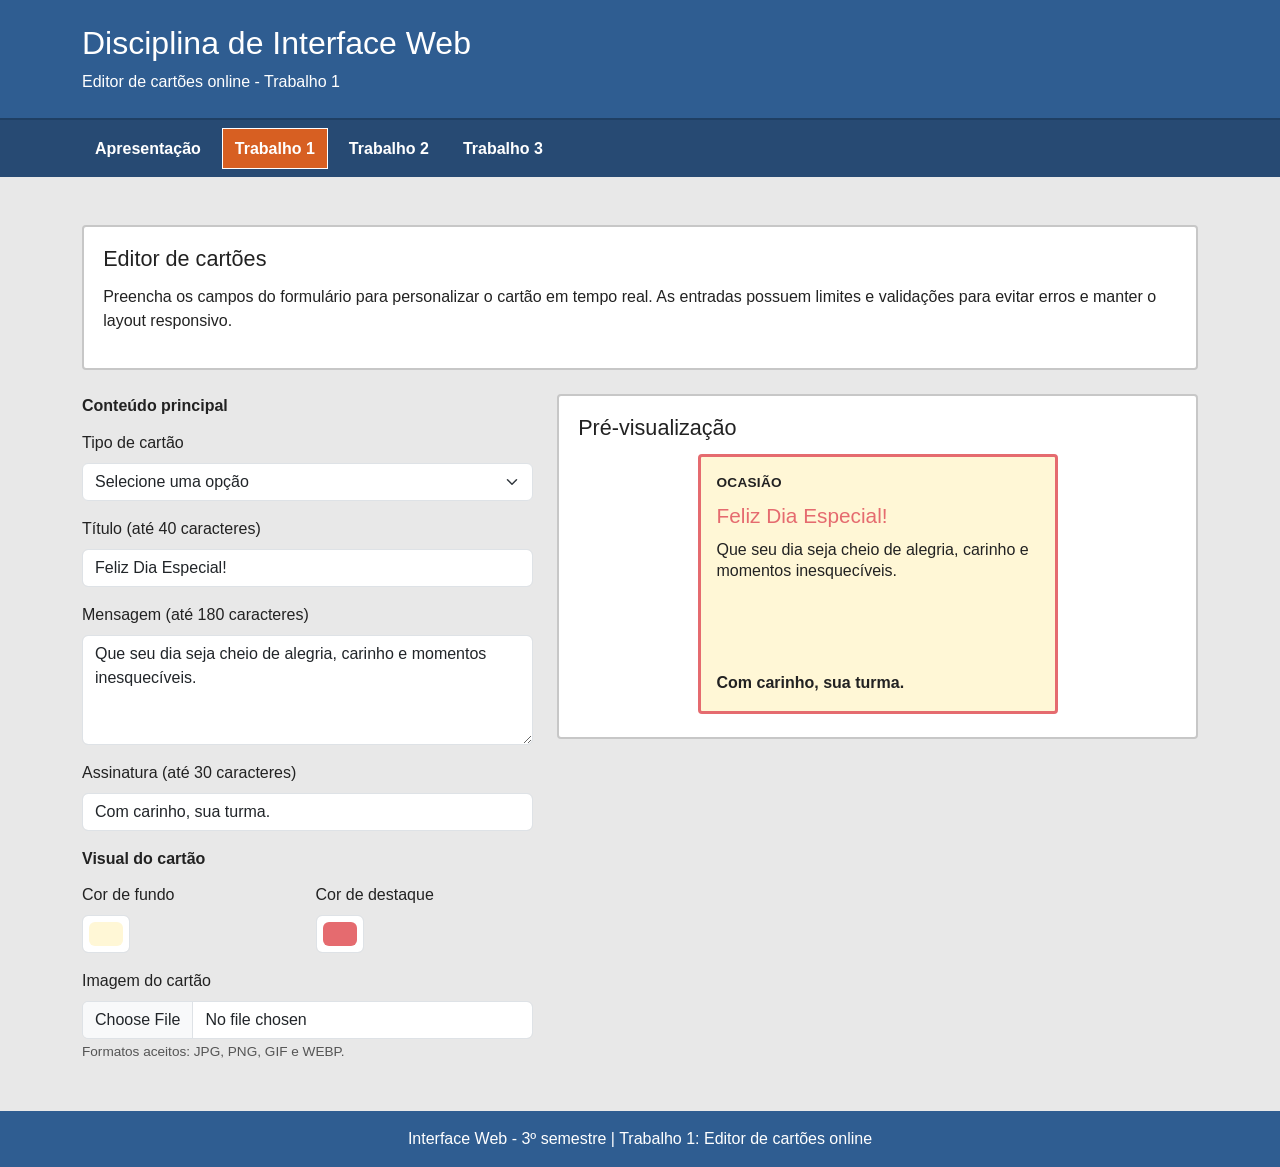
<file: trabalho1.html>
<!DOCTYPE html>
<html lang="pt-BR">
<head>
  <meta charset="UTF-8">
  <meta name="viewport" content="width=device-width, initial-scale=1.0">
  <meta name="description" content="Editor online de cartões - Trabalho 1 da disciplina de Interface Web.">
  <title>Interface Web | Trabalho 1</title>
  <link href="https://cdn.jsdelivr.net/npm/bootstrap@5.3.3/dist/css/bootstrap.min.css" rel="stylesheet" integrity="sha384-QWTKZyjpPEjISv5WaRU9OFeRpok6YctnYmDr5pNlyT2bRjXh0JMhjY6hW+ALEwIH" crossorigin="anonymous">
  <link rel="stylesheet" href="styles.css">
</head>
<body>
  <!-- Mantém a mesma estrutura visual da página de apresentação para consistência. -->
  <div class="estrutura-site">
    <header class="cabecalho-site">
      <div class="container py-4">
        <h1 class="titulo-site">Disciplina de Interface Web</h1>
        <p class="subtitulo-site">Editor de cartões online - Trabalho 1</p>
      </div>
    </header>

    <nav class="navegacao-site" aria-label="Menu principal">
      <div class="container">
        <ul class="lista-navegacao">
          <li><a href="index.html">Apresentação</a></li>
          <li><a class="ativo" href="trabalho1.html">Trabalho 1</a></li>
          <li><a href="trabalho2.html">Trabalho 2</a></li>
          <li><a href="trabalho3.html">Trabalho 3</a></li>
        </ul>
      </div>
    </nav>

    <!-- Conteúdo principal: formulário de edição + cartão de pré-visualização. -->
    <main class="conteudo-site">
      <div class="container py-4 py-md-5">
        <section class="cartao-info mb-4">
          <h2>Editor de cartões</h2>
          <p>
            Preencha os campos do formulário para personalizar o cartão em tempo real.
            As entradas possuem limites e validações para evitar erros e manter o layout responsivo.
          </p>
        </section>

        <section class="row g-4 align-items-start">
          <div class="col-12 col-xl-5">
            <!-- Formulário completo que controla o cartão em tempo real. -->
            <form id="editor-form" class="editor-form info-card" novalidate>
              <!-- Campos de conteúdo textual do cartão. -->
              <fieldset>
                <legend class="titulo-legenda">Conteúdo principal</legend>

                <div class="mb-3">
                  <label for="ocasiao" class="form-label">Tipo de cartão</label>
                  <select id="ocasiao" class="form-select" required>
                    <option value="" selected>Selecione uma opção</option>
                    <option value="Aniversário">Aniversário</option>
                    <option value="Natal">Natal</option>
                    <option value="Páscoa">Páscoa</option>
                    <option value="Agradecimento">Agradecimento</option>
                  </select>
                </div>

                <div class="mb-3">
                  <label for="textoTitulo" class="form-label">Título (até 40 caracteres)</label>
                  <input id="textoTitulo" class="form-control" type="text" maxlength="40" required value="Feliz Dia Especial!">
                </div>

                <div class="mb-3">
                  <label for="textoMensagem" class="form-label">Mensagem (até 180 caracteres)</label>
                  <textarea id="textoMensagem" class="form-control" rows="4" maxlength="180" required>Que seu dia seja cheio de alegria, carinho e momentos inesquecíveis.</textarea>
                </div>

                <div class="mb-3">
                  <label for="textoAssinatura" class="form-label">Assinatura (até 30 caracteres)</label>
                  <input id="textoAssinatura" class="form-control" type="text" maxlength="30" value="Com carinho, sua turma.">
                </div>
              </fieldset>

              <!-- Campos visuais básicos do cartão. -->
              <fieldset>
                <legend class="titulo-legenda">Visual do cartão</legend>

                <div class="row g-3">
                  <div class="col-12 col-md-6">
                    <label for="corFundo" class="form-label">Cor de fundo</label>
                    <input id="corFundo" class="form-control form-control-color" type="color" value="#fff7d6" aria-label="Selecionar cor de fundo">
                  </div>

                  <div class="col-12 col-md-6">
                    <label for="corDestaque" class="form-label">Cor de destaque</label>
                    <input id="corDestaque" class="form-control form-control-color" type="color" value="#e56b6f" aria-label="Selecionar cor de destaque">
                  </div>

                  <div class="col-12">
                    <label for="imagemArquivo" class="form-label">Imagem do cartão</label>
                    <input id="imagemArquivo" class="form-control" type="file" accept="image/*" aria-label="Selecionar imagem para o cartão">
                    <small class="status-text">Formatos aceitos: JPG, PNG, GIF e WEBP.</small>
                  </div>
                </div>
              </fieldset>
            </form>
          </div>

          <div class="col-12 col-xl-7">
            <!-- Painel de pré-visualização atualizado automaticamente via JavaScript. -->
            <section class="cartao-info painel-previa">
              <h2 class="titulo-previa">Pré-visualização</h2>
              <div class="area-previa">
                <article id="previaCartao" class="cartao-previa" aria-label="Pré-visualização do cartão">
                  <p class="tipo-ocasiao" id="ocasiaoCartao">Aniversário</p>
                  <h3 id="tituloCartao">Feliz Dia Especial!</h3>
                  <img id="imagemCartao" class="imagem-cartao" alt="Imagem escolhida para o cartão" hidden>
                  <p id="mensagemCartao" class="texto-mensagem">Que seu dia seja cheio de alegria, carinho e momentos inesquecíveis.</p>
                  <p id="assinaturaCartao" class="texto-assinatura">Com carinho, sua turma.</p>
                </article>
              </div>
            </section>
          </div>
        </section>
      </div>
    </main>

    <footer class="rodape-site">
      <div class="container py-3">
        <p class="mb-0">Interface Web - 3º semestre | Trabalho 1: Editor de cartões online</p>
      </div>
    </footer>
  </div>

  <!-- Script responsável por ler o formulário e aplicar mudanças no cartão. -->
  <script src="EditorDeCartoes.js" defer></script>
</body>
</html>
</file>
<file: styles.css>
:root {
  /* Paleta mais simples para manter visual de projeto inicial. */
  --bg-page: #e8e8e8;
  --bg-panel: #ffffff;
  --header-bg: #2f5d91;
  --nav-bg: #274a73;
  --footer-bg: #2f5d91;
  --text-main: #222222;
  --text-light: #ffffff;
  --accent: #d75f22;
  --accent-2: #2b8f54;
}

/* Evita que largura/altura dos elementos ultrapassem seus limites por padding/borda. */
* {
  box-sizing: border-box;
}

/* Estilo base da página com tipografia principal e fundo decorativo. */
body {
  margin: 0;
  font-family: Arial, Helvetica, sans-serif;
  color: var(--text-main);
  background: var(--bg-page);
}

/* Estrutura em coluna para manter o rodapé no fim da página. */
.estrutura-site {
  min-height: 100vh;
  display: flex;
  flex-direction: column;
}

/* Cabeçalho com destaque visual e alto contraste. */
.cabecalho-site {
  background: var(--header-bg);
  color: var(--text-light);
  border-bottom: 2px solid #1f3f63;
}

/* Título principal com fonte serifada para dar personalidade ao topo. */
.titulo-site {
  margin: 0;
  font-size: 2rem;
}

/* Subtítulo de apoio abaixo do título principal. */
.subtitulo-site {
  margin: 0.5rem 0 0;
  font-size: 1rem;
}

/* Barra de navegação fixa no topo em telas maiores. */
.navegacao-site {
  background-color: var(--nav-bg);
}

/* Lista de links do menu, com quebra de linha quando faltar espaço. */
.lista-navegacao {
  list-style: none;
  display: flex;
  flex-wrap: wrap;
  margin: 0;
  padding: 0.5rem 0;
  gap: 0.5rem;
}

/* Aparência dos links de navegação. */
.lista-navegacao a {
  display: inline-block;
  padding: 0.45rem 0.75rem;
  text-decoration: none;
  color: var(--text-light);
  border: 1px solid transparent;
  font-weight: 700;
}

/* Estado de foco e hover para melhorar usabilidade. */
.lista-navegacao a:hover,
.lista-navegacao a:focus-visible {
  background-color: #1f3f63;
  border-color: #d7e6f5;
}

/* Destaca a página atualmente ativa no menu. */
.lista-navegacao a.ativo {
  background-color: var(--accent);
  border-color: #ffffff;
}

/* Faz o conteúdo principal crescer e empurrar o rodapé para baixo. */
.conteudo-site {
  flex: 1;
}

/* Cartão visual padrão usado em blocos de conteúdo e formulário. */
.cartao-info {
  background-color: var(--bg-panel);
  border-radius: 4px;
  padding: 1.2rem;
  border: 2px solid #c7c7c7;
}

/* Títulos internos dos blocos. */
.cartao-info h2 {
  font-size: 1.35rem;
  margin-bottom: 0.8rem;
}

/* Espaçamento do componente figure na página de apresentação. */
.figura-personalizada {
  margin: 1rem 0 0;
}

/* Legenda da imagem com menor destaque visual. */
.figura-personalizada figcaption {
  margin-top: 0.5rem;
  color: #4f4f4f;
  font-size: 0.9rem;
}

/* Rodapé padronizado do site. */
.rodape-site {
  background-color: var(--footer-bg);
  color: var(--text-light);
  text-align: center;
}

/* Organização dos blocos internos do formulário do editor. */
.formulario-editor {
  display: grid;
  gap: 1rem;
}

/* Cada fieldset é uma seção funcional do formulário. */
.formulario-editor fieldset {
  border: 1px dashed #8b8b8b;
  border-radius: 2px;
  padding: 1rem;
}

/* Estilo da legenda de cada fieldset. */
.titulo-legenda {
  float: none;
  width: auto;
  padding: 0;
  margin: 0 0 0.8rem;
  font-size: 1rem;
  font-weight: 700;
}

/* Textos auxiliares (dicas e status). */
.hint-text,
.status-text {
  font-size: 0.85rem;
  color: #555555;
}

/* Botão principal de ação do editor. */
.btn-custom {
  background-color: var(--accent-2);
  color: #fff;
  border: 1px solid #1d663c;
  font-weight: 700;
}

/* Variação visual no hover/foco do botão. */
.btn-custom:hover,
.btn-custom:focus-visible {
  background-color: #237445;
  color: #fff;
}

/* Espaço abaixo do título da pré-visualização. */
.titulo-previa {
  margin-bottom: 1rem;
}

/* Permite rolagem horizontal se o cartão ficar maior que a área disponível. */
.area-previa {
  overflow: auto;
  padding-bottom: 0.25rem;
}

/* Componente visual do cartão editável. */
.cartao-previa {
  width: 360px;
  min-height: 260px;
  margin: 0 auto;
  border-radius: 4px;
  border: 3px solid var(--accent);
  padding: 1rem;
  background-color: #fff7d6;
  color: #222222;
  display: flex;
  flex-direction: column;
  gap: 0.65rem;
  overflow-wrap: anywhere;
}

/* Texto curto que indica tipo do cartão (aniversário, natal etc.). */
.cartao-previa .tipo-ocasiao {
  margin: 0;
  font-size: 0.85rem;
  font-weight: 700;
  text-transform: uppercase;
  letter-spacing: 0.02em;
}

/* Título principal do cartão. */
.cartao-previa h3 {
  margin: 0;
  font-size: 1.3rem;
}

/* Texto da mensagem principal do cartão. */
.cartao-previa .texto-mensagem {
  margin: 0;
  font-size: 1rem;
  line-height: 1.35;
}

/* Assinatura fixa na parte inferior do cartão. */
.cartao-previa .texto-assinatura {
  margin: auto 0 0;
  font-weight: 700;
}

/* Área da imagem inserida pelo usuário. */
.imagem-cartao {
  width: 100%;
  max-height: 110px;
  object-fit: cover;
  border-radius: 2px;
}

/* Contêiner dos elementos decorativos adicionados. */
.container-decoracao {
  display: flex;
  flex-wrap: wrap;
  gap: 0.45rem;
}

/* Estilo de cada etiqueta decorativa criada no formulário. */
.item-decoracao {
  border-radius: 2px;
  padding: 0.2rem 0.65rem;
  font-weight: 700;
  max-width: 100%;
  white-space: nowrap;
  overflow: hidden;
  text-overflow: ellipsis;
}

/* Ajustes para telas menores (tablet/celular). */
@media (max-width: 991.98px) {
  /* Em mobile, a navegação deixa de ficar fixa. */
  .navegacao-site {
    position: static;
  }

  /* Cartão ocupa toda largura disponível sem quebrar layout. */
  .cartao-previa {
    width: 100%;
    max-width: 520px;
  }
}
</file>
